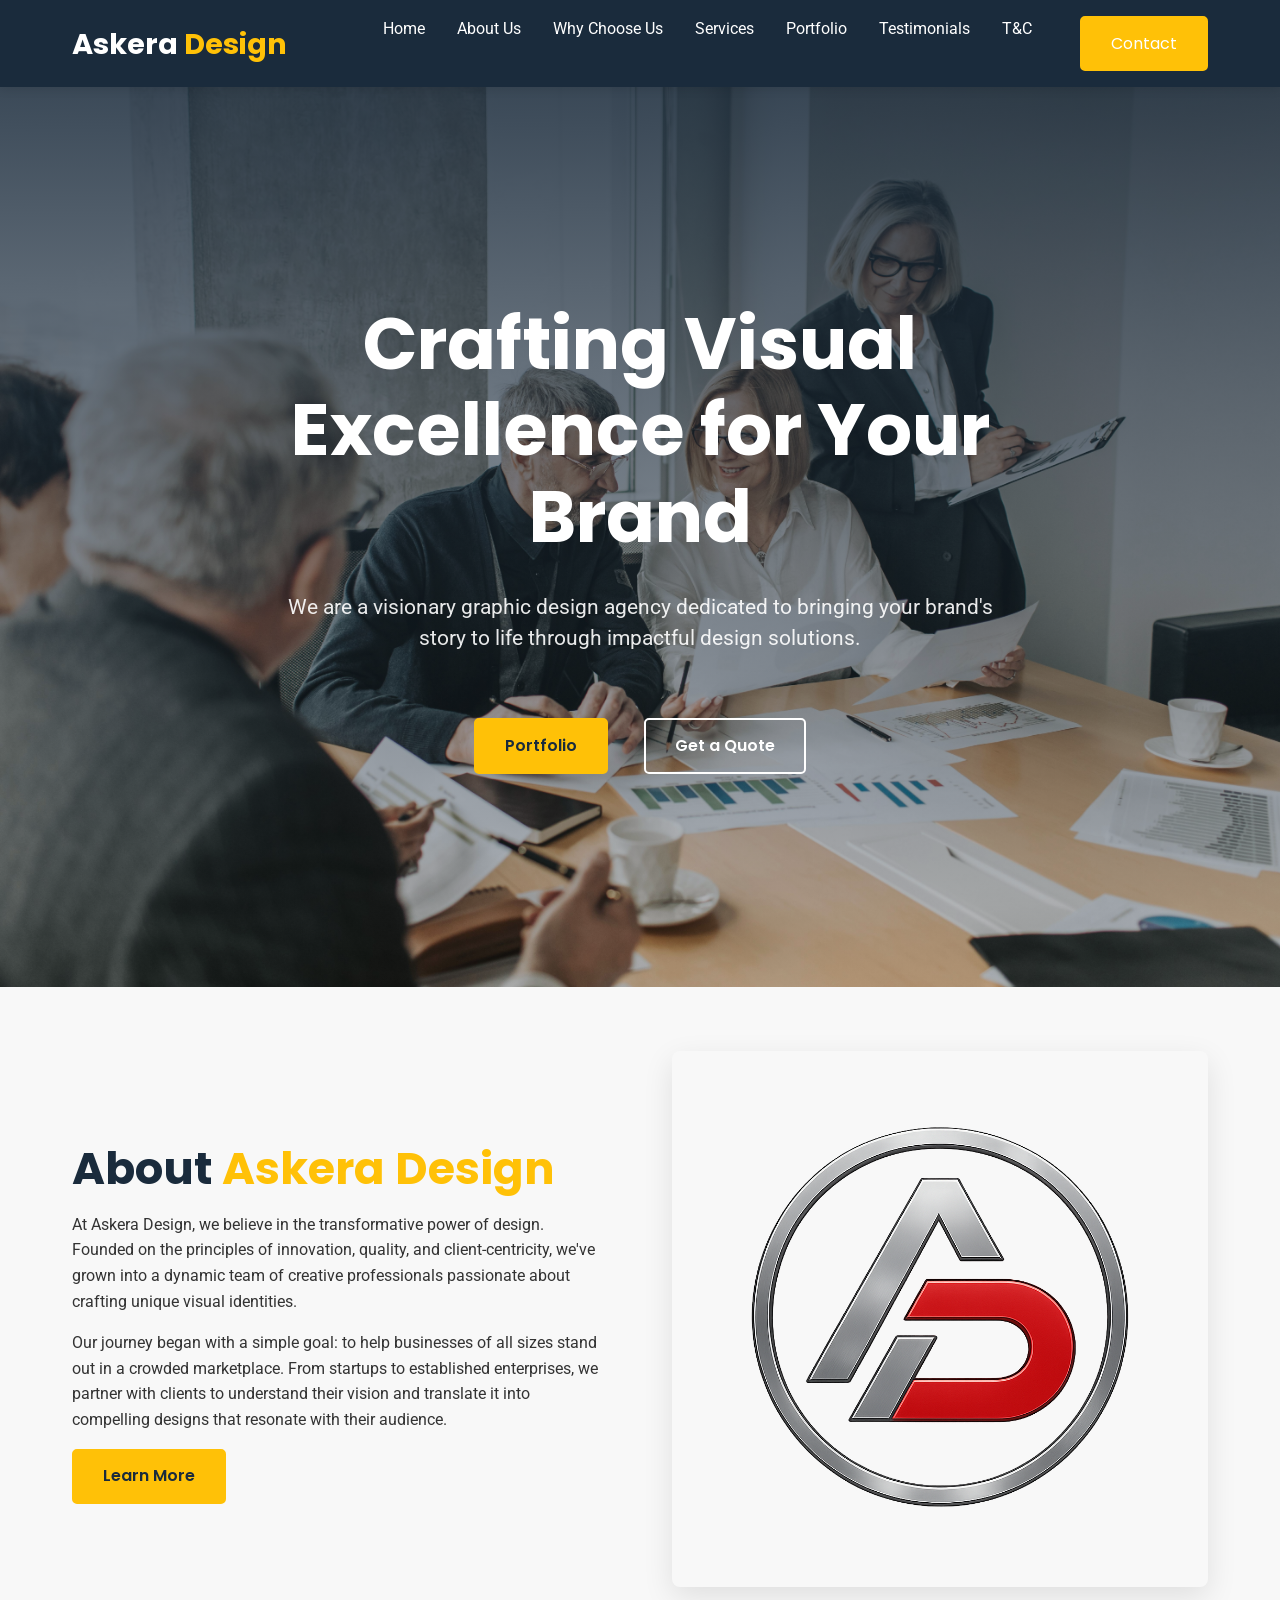
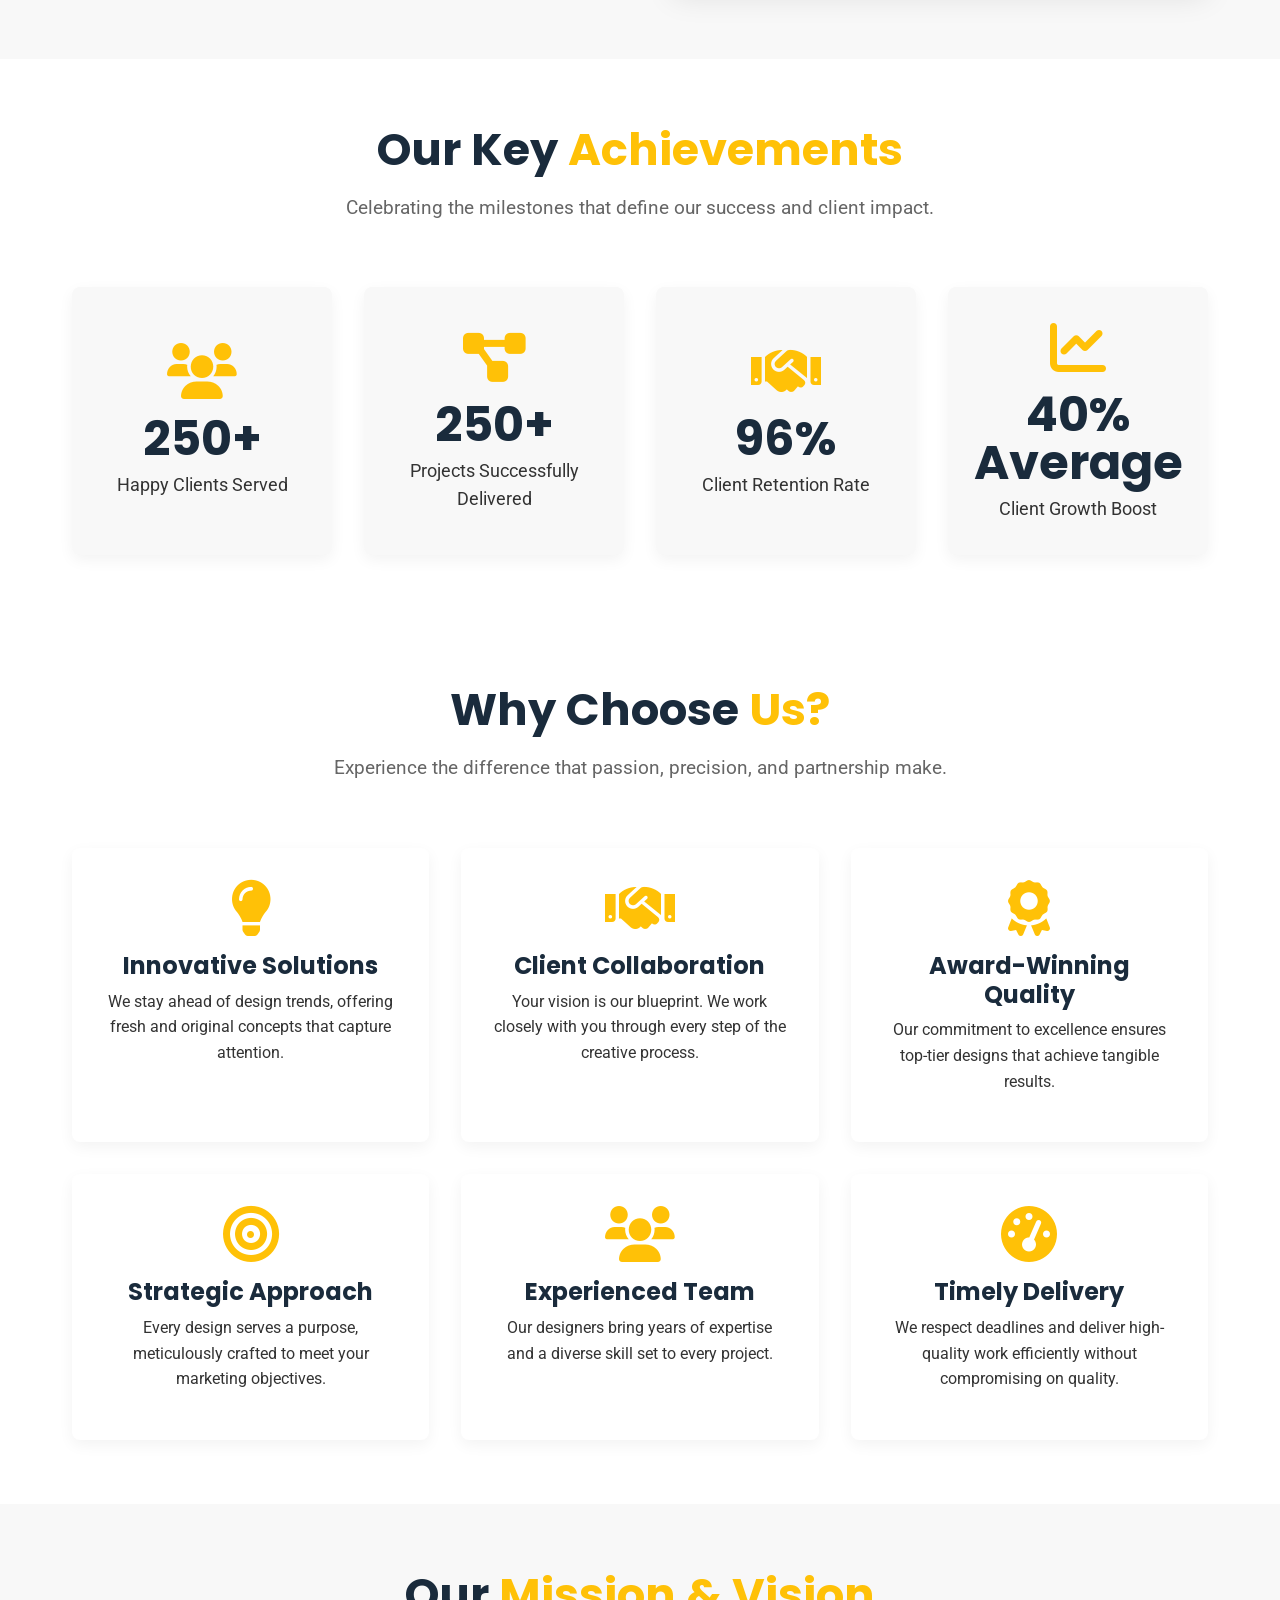
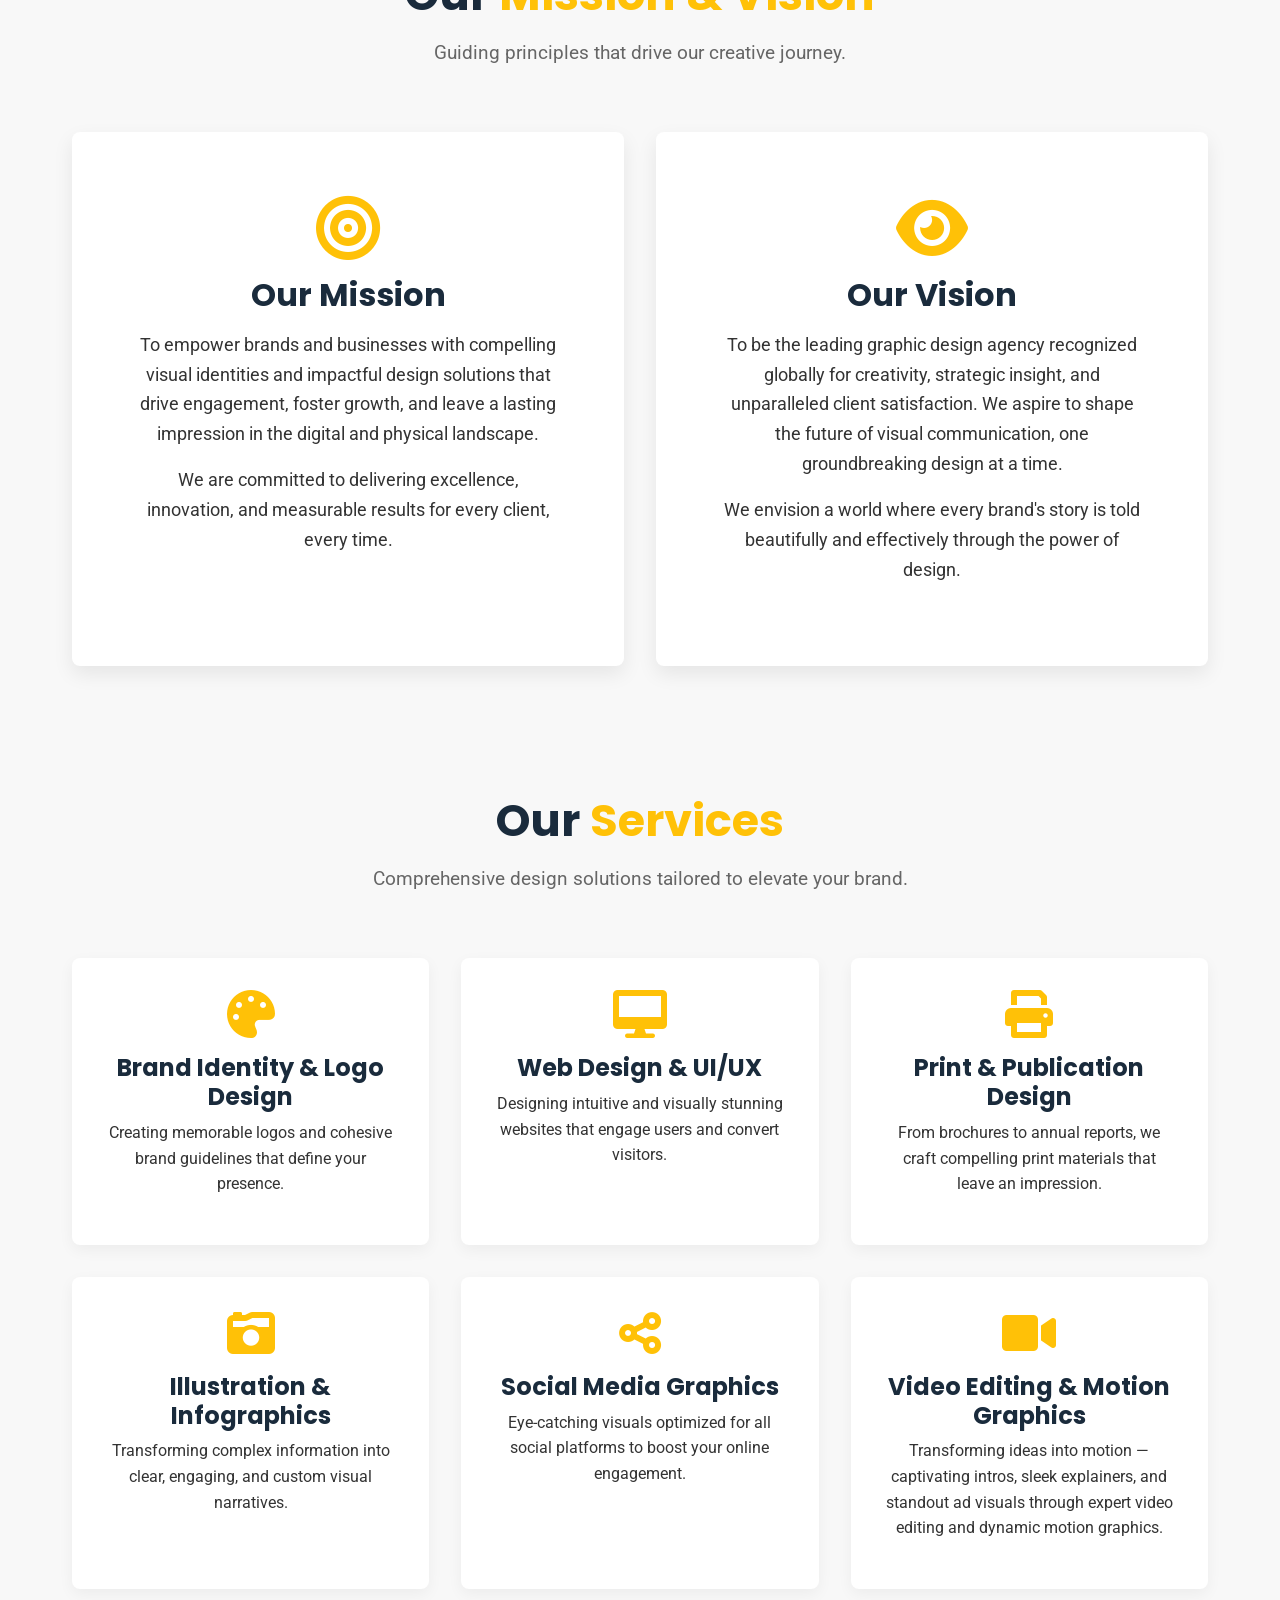
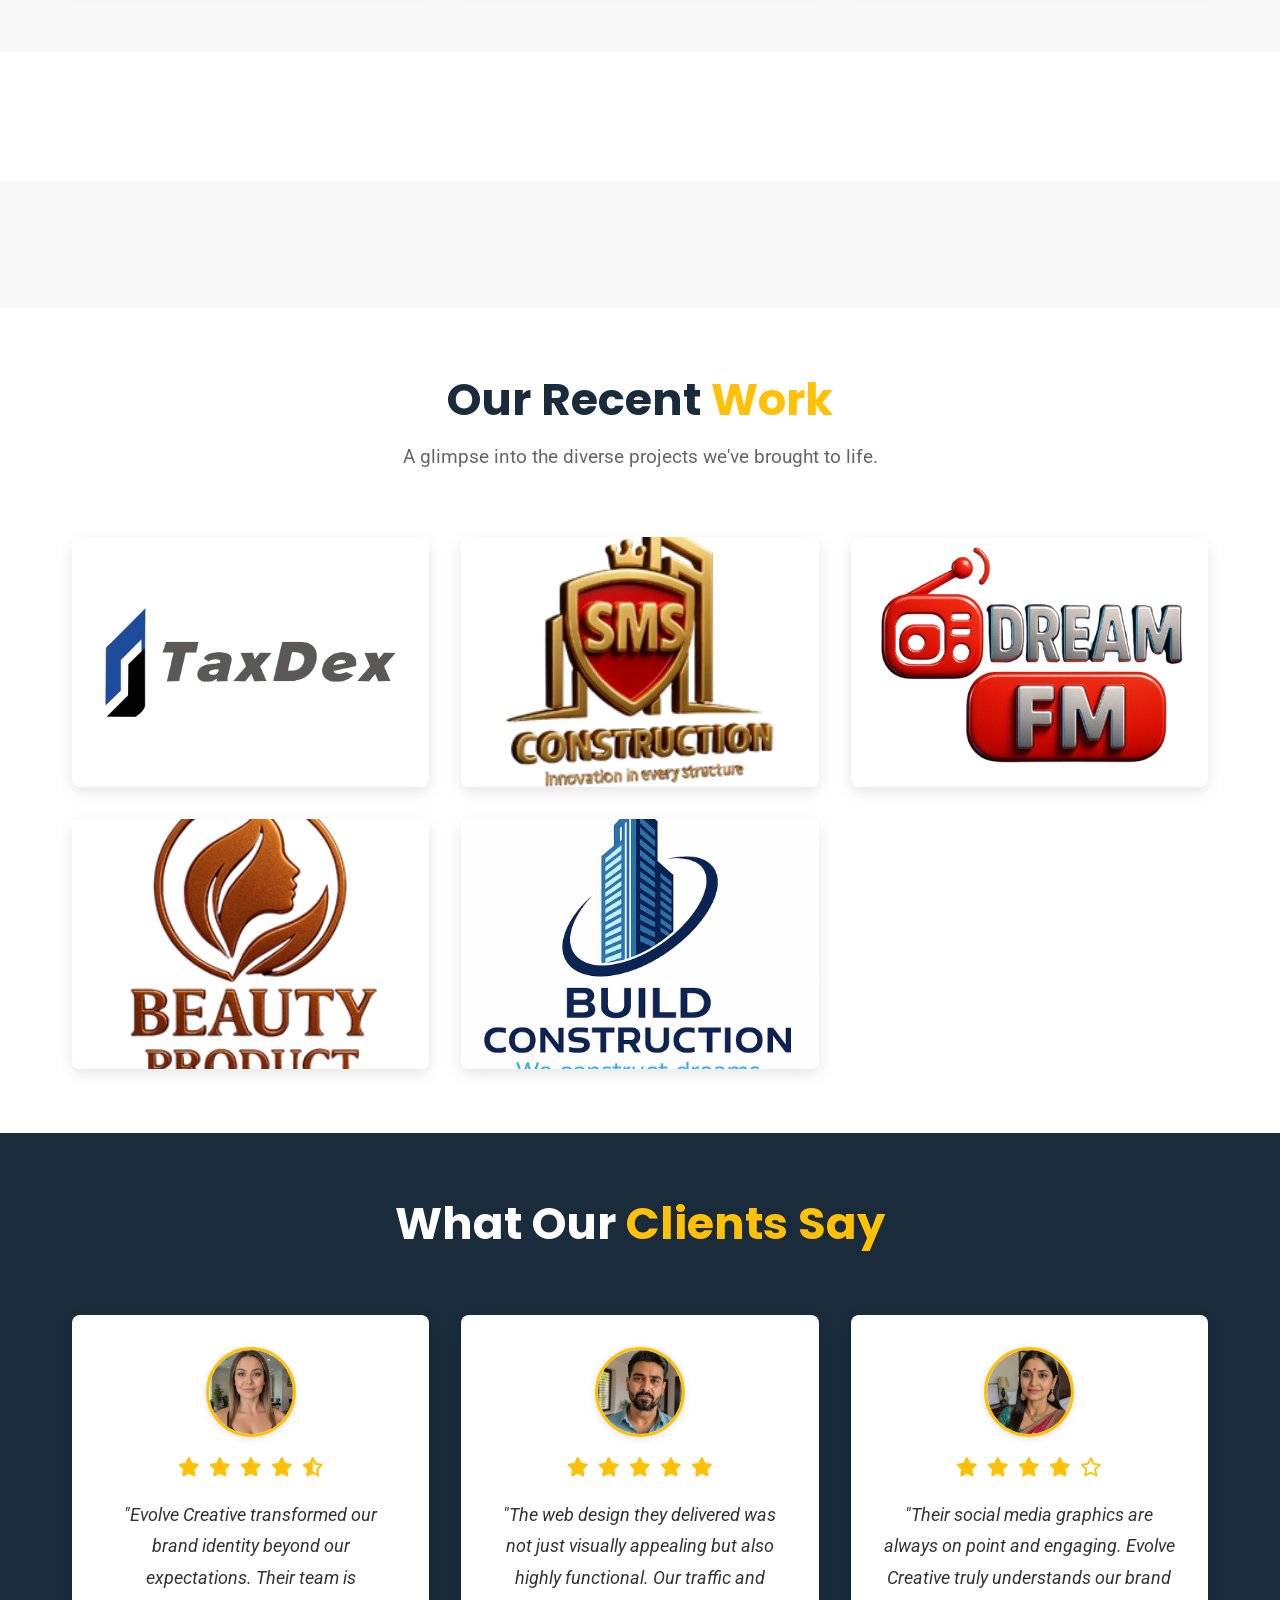
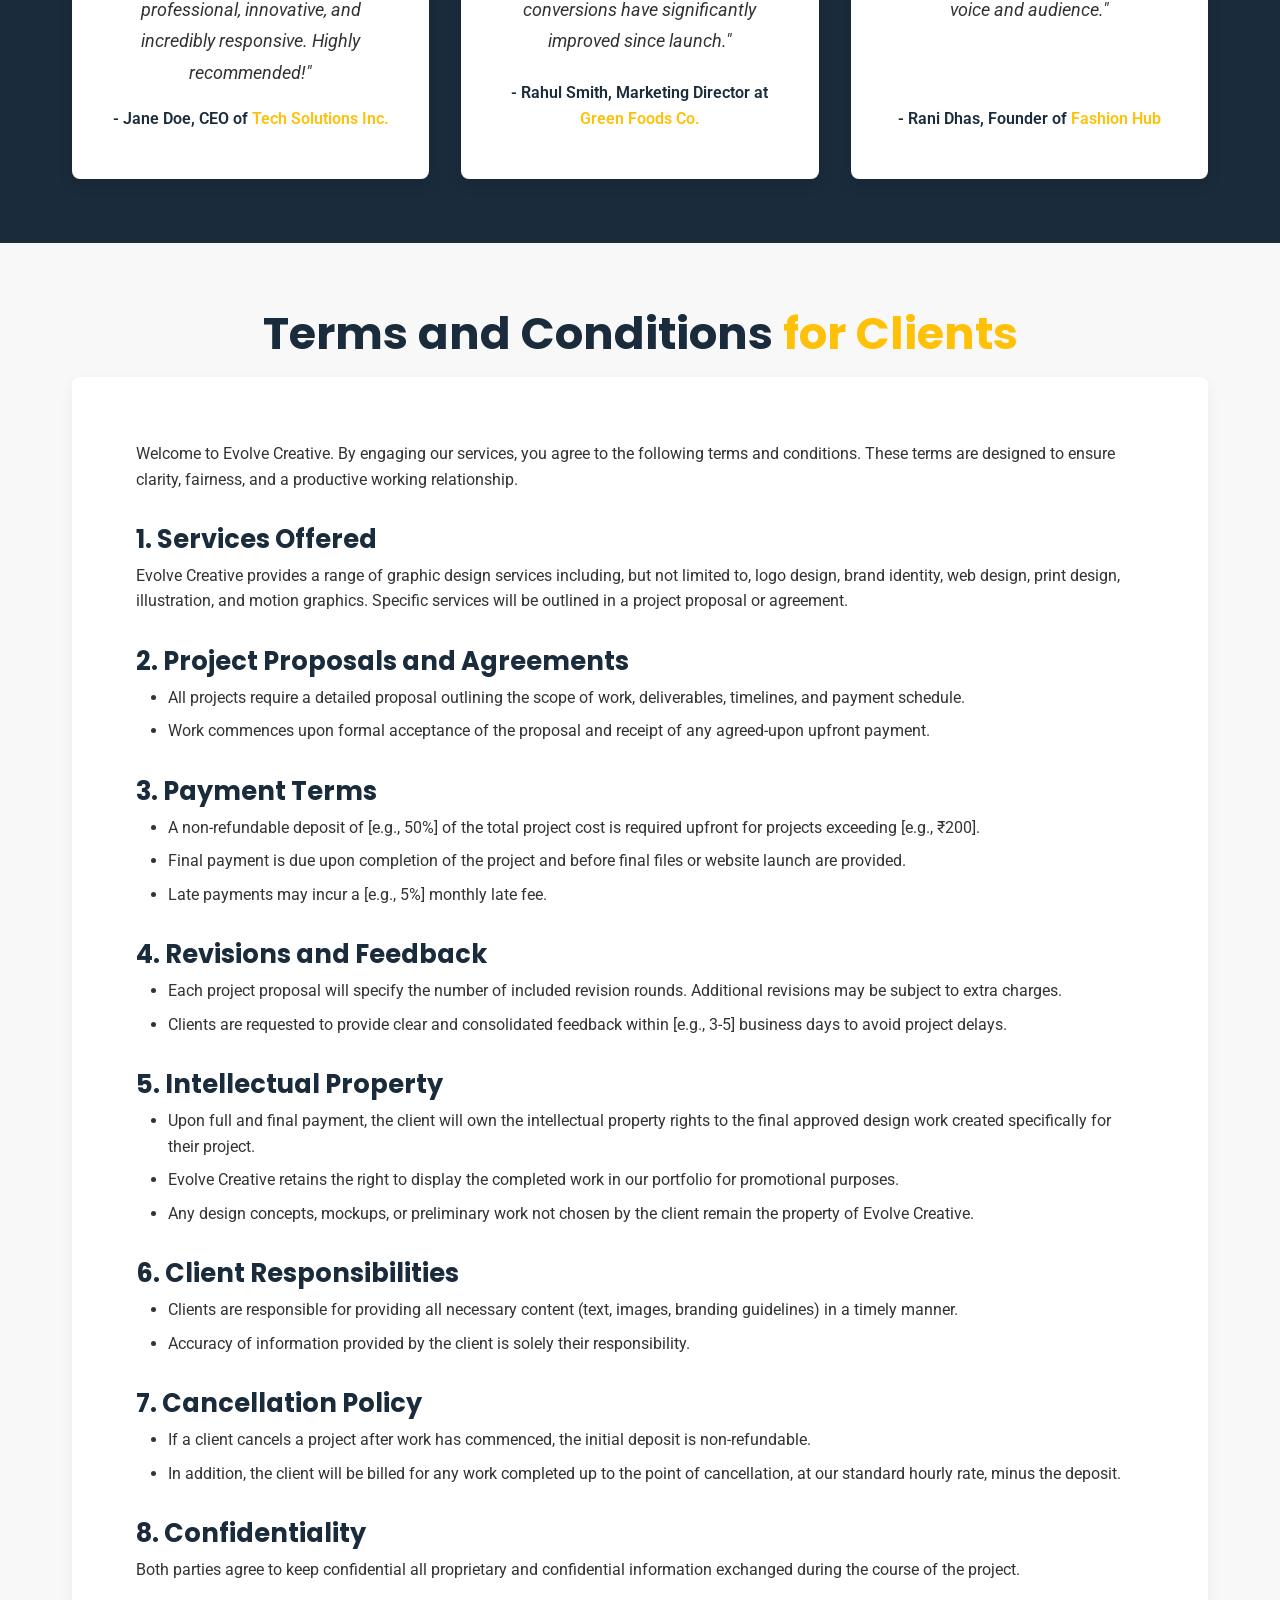
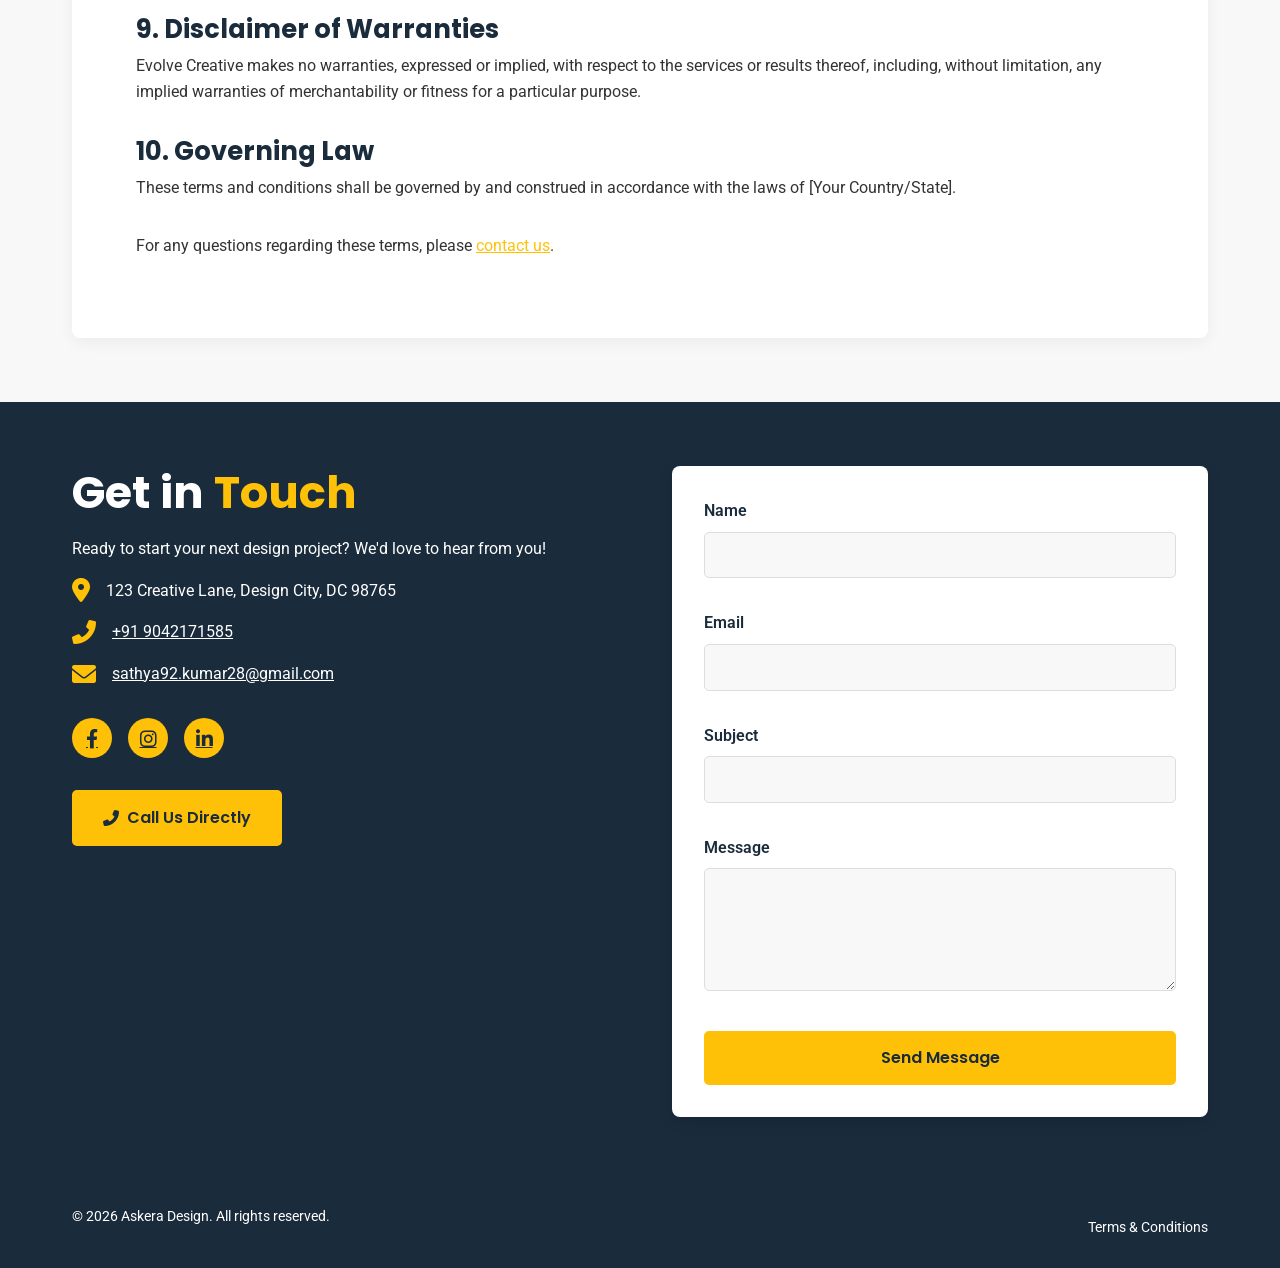
<file: index.htm>
<!DOCTYPE html>
<html lang="en">
<head>
    <meta charset="UTF-8">
    <meta name="viewport" content="width=device-width, initial-scale=1.0">
    <title>Evolve Creative - Graphic Design Agency</title>
    <link rel="stylesheet" href="style.css">
    <link rel="shortcut icon" href="AD.png" type="image/x-icon">
    <link href="https://fonts.googleapis.com/css2?family=Poppins:wght@400;600;700&family=Roboto:wght@300;400;700&display=swap" rel="stylesheet">
    <!-- Font Awesome for icons (optional, but good for professional look) -->
    <link rel="stylesheet" href="https://cdnjs.cloudflare.com/ajax/libs/font-awesome/6.0.0-beta3/css/all.min.css">
</head>
<body>

    <!-- Header & Navigation -->
    <header class="main-header">
        <div class="container header-content">
            <div class="logo">
                <a href="#hero">Askera <span class="accent-text">Design</span></a>
            </div>
            <nav class="main-nav">
                <ul>
                    <li><a href="#hero">Home</a></li>
                    <li><a href="#about">About Us</a></li>
                    <li><a href="#why-choose-us">Why Choose Us</a></li>
                    <li><a href="#services">Services</a></li>
                    <li><a href="#portfolio">Portfolio</a></li>
                    <li><a href="#testimonials">Testimonials</a></li>
                    <li><a href="#terms-conditions">T&C</a></li>
                    <li><a href="#contact" class="btn btn-primary #btnhero">Contact</a></li>
                </ul>
            </nav>
        </div>
    </header>

    <main>
        <!-- Hero Section -->
        <section id="hero" class="hero-section">
            <div class="container hero-content">
                <h1>Crafting Visual Excellence for Your Brand</h1>
                <p>We are a visionary graphic design agency dedicated to bringing your brand's story to life through impactful design solutions.</p>
                <div class="hero-buttons">
                    <a href="#portfolio" class="btn btn-primary">Portfolio </a>
                    <a href="#contact" class="btn btn-outline">Get a Quote</a>
                </div>
            </div>
        </section>

        <!-- About Us Section -->
        <section id="about" class="section-padding bg-light">
            <div class="container about-grid">
                <div class="about-text">
                    <h2 class="section-title">About <span class="accent-text">Askera Design</span></h2>
                    <p>At Askera Design, we believe in the transformative power of design. Founded on the principles of innovation, quality, and client-centricity, we've grown into a dynamic team of creative professionals passionate about crafting unique visual identities.</p>
                    <p>Our journey began with a simple goal: to help businesses of all sizes stand out in a crowded marketplace. From startups to established enterprises, we partner with clients to understand their vision and translate it into compelling designs that resonate with their audience.</p>
                    <a href="#services" class="btn btn-primary">Learn More</a>
                </div>
                <div class="about-image">
                    <img src="AD.png" alt="Creative design office space">
                </div>
            </div>
        </section>

         <section id="achievements" class="section-padding">
            <div class="container text-center">
                <h2 class="section-title">Our Key <span class="accent-text">Achievements</span></h2>
                <p class="section-subtitle">Celebrating the milestones that define our success and client impact.</p>
                <div class="achievements-grid">
                    <div class="achievement-card">
                        <i class="fas fa-users achievement-icon accent-text"></i>
                        <h3 class="achievement-number">250+</h3>
                        <p class="achievement-description">Happy Clients Served</p>
                    </div>
                    <div class="achievement-card">
                        <i class="fas fa-project-diagram achievement-icon accent-text"></i>
                        <h3 class="achievement-number">250+</h3>
                        <p class="achievement-description">Projects Successfully Delivered</p>
                    </div>
                    <div class="achievement-card">
                        <i class="fas fa-handshake achievement-icon accent-text"></i>
                        <h3 class="achievement-number">96%</h3>
                        <p class="achievement-description">Client Retention Rate</p>
                    </div>
                    <div class="achievement-card">
                        <i class="fas fa-chart-line achievement-icon accent-text"></i>
                        <h3 class="achievement-number">40% Average</h3>
                        <p class="achievement-description">Client Growth Boost</p>
                    </div>
                </div>
            </div>
        </section>

        <!-- Why Choose Us Section -->
        <section id="why-choose-us" class="section-padding">
            <div class="container text-center">
                <h2 class="section-title">Why Choose <span class="accent-text">Us?</span></h2>
                <p class="section-subtitle">Experience the difference that passion, precision, and partnership make.</p>
                <div class="grid-3-cols">
                    <div class="feature-card">
                        <i class="fas fa-lightbulb icon-lg accent-text"></i>
                        <h3>Innovative Solutions</h3>
                        <p>We stay ahead of design trends, offering fresh and original concepts that capture attention.</p>
                    </div>
                    <div class="feature-card">
                        <i class="fas fa-handshake icon-lg accent-text"></i>
                        <h3>Client Collaboration</h3>
                        <p>Your vision is our blueprint. We work closely with you through every step of the creative process.</p>
                    </div>
                    <div class="feature-card">
                        <i class="fas fa-award icon-lg accent-text"></i>
                        <h3>Award-Winning Quality</h3>
                        <p>Our commitment to excellence ensures top-tier designs that achieve tangible results.</p>
                    </div>
                    <div class="feature-card">
                        <i class="fas fa-bullseye icon-lg accent-text"></i>
                        <h3>Strategic Approach</h3>
                        <p>Every design serves a purpose, meticulously crafted to meet your marketing objectives.</p>
                    </div>
                    <div class="feature-card">
                        <i class="fas fa-users icon-lg accent-text"></i>
                        <h3>Experienced Team</h3>
                        <p>Our designers bring years of expertise and a diverse skill set to every project.</p>
                    </div>
                    <div class="feature-card">
                        <i class="fas fa-tachometer-alt icon-lg accent-text"></i>
                        <h3>Timely Delivery</h3>
                        <p>We respect deadlines and deliver high-quality work efficiently without compromising on quality.</p>
                    </div>
                </div>
            </div>
        </section>

         <!-- Mission & Vision Section -->
        <section id="mission-vision" class="section-padding bg-light">
            <div class="container text-center">
                <h2 class="section-title">Our <span class="accent-text">Mission & Vision</span></h2>
                <p class="section-subtitle">Guiding principles that drive our creative journey.</p>
                <div class="mission-vision-grid">
                    <div class="mv-card">
                        <i class="fas fa-bullseye mv-icon accent-text"></i>
                        <h3>Our Mission</h3>
                        <p>To empower brands and businesses with compelling visual identities and impactful design solutions that drive engagement, foster growth, and leave a lasting impression in the digital and physical landscape.</p>
                        <p>We are committed to delivering excellence, innovation, and measurable results for every client, every time.</p>
                    </div>
                    <div class="mv-card">
                        <i class="fas fa-eye mv-icon accent-text"></i>
                        <h3>Our Vision</h3>
                        <p>To be the leading graphic design agency recognized globally for creativity, strategic insight, and unparalleled client satisfaction. We aspire to shape the future of visual communication, one groundbreaking design at a time.</p>
                        <p>We envision a world where every brand's story is told beautifully and effectively through the power of design.</p>
                    </div>
                </div>
            </div>
        </section>

        <!-- Services Section -->
        <section id="services" class="section-padding bg-light">
            <div class="container text-center">
                <h2 class="section-title">Our <span class="accent-text">Services</span></h2>
                <p class="section-subtitle">Comprehensive design solutions tailored to elevate your brand.</p>
                <div class="grid-3-cols">
                    <div class="service-card">
                        <i class="fas fa-palette service-icon"></i>
                        <h3>Brand Identity & Logo Design</h3>
                        <p>Creating memorable logos and cohesive brand guidelines that define your presence.</p>
                    </div>
                    <div class="service-card">
                        <i class="fas fa-desktop service-icon"></i>
                        <h3>Web Design & UI/UX</h3>
                        <p>Designing intuitive and visually stunning websites that engage users and convert visitors.</p>
                    </div>
                    <div class="service-card">
                        <i class="fas fa-print service-icon"></i>
                        <h3>Print & Publication Design</h3>
                        <p>From brochures to annual reports, we craft compelling print materials that leave an impression.</p>
                    </div>
                    <div class="service-card">
                        <i class="fas fa-camera-retro service-icon"></i>
                        <h3>Illustration & Infographics</h3>
                        <p>Transforming complex information into clear, engaging, and custom visual narratives.</p>
                    </div>
                    <div class="service-card">
                        <i class="fas fa-share-alt service-icon"></i>
                        <h3>Social Media Graphics</h3>
                        <p>Eye-catching visuals optimized for all social platforms to boost your online engagement.</p>
                    </div>
                    <div class="service-card">
                        <i class="fas fa-video service-icon"></i>
                        <h3>Video Editing & Motion Graphics</h3>
                        <p>Transforming ideas into motion — captivating intros, sleek explainers, and standout ad visuals through expert video editing and dynamic motion graphics.</p>
                    </div>
                </div>
            </div>
        </section>

                <!-- Achievements Section -->
        <section id="achievements" class="section-padding">
            <!-- ... existing Achievements content ... -->
        </section>

        

        <!-- Services Section -->
        <section id="services" class="section-padding bg-light">
            <!-- ... existing Services content ... -->
        </section>

                <!-- Portfolio Section -->
        <section id="portfolio" class="section-padding">
            <div class="container text-center">
                <h2 class="section-title">Our Recent <span class="accent-text">Work</span></h2>
                <p class="section-subtitle">A glimpse into the diverse projects we've brought to life.</p>
                <div class="portfolio-grid">
                    
                    <!-- NEW: 5 Social Media Portfolio Items -->
                    <div class="portfolio-item">
                        <img src="logo TaxDex-01 (1).png" alt="Social Media Campaign for Brand A">
                        <div class="portfolio-overlay">
                            <h3>Social Media Campaign</h3>
                            <p>Brand Engagement Strategy</p>
                            <a href="#" class="view-project-btn"><i class="fas fa-eye"></i> View</a>
                        </div>
                    </div>
                    <div class="portfolio-item">
                        <img src="logo 1.png" alt="Social Media Campaign for Brand B">
                        <div class="portfolio-overlay">
                            <h3>Influencer Graphics</h3>
                            <p>Visuals for Online Presence</p>
                            <a href="#" class="view-project-btn"><i class="fas fa-eye"></i> View</a>
                        </div>
                    </div>
                    <div class="portfolio-item">
                        <img src="logo 2.png" alt="Social Media Campaign for Brand C">
                        <div class="portfolio-overlay">
                            <h3>Animated Stories</h3>
                            <p>Motion Graphics for Social</p>
                            <a href="#" class="view-project-btn"><i class="fas fa-eye"></i> View</a>
                        </div>
                    </div>
                    <div class="portfolio-item">
                        <img src="logo_4_resized_300x300.png" alt="Social Media Campaign for Brand D">
                        <div class="portfolio-overlay">
                            <h3>Platform Specific Ads</h3>
                            <p>Targeted Visual Campaigns</p>
                            <a href="#" class="view-project-btn"><i class="fas fa-eye"></i> View</a>
                        </div>
                    </div>
                    <div class="portfolio-item">
                        <img src="logo 5.png" alt="Social Media Campaign for Brand E">
                        <div class="portfolio-overlay">
                            <h3>Content Calendar Visuals</h3>
                            <p>Consistent Brand Storytelling</p>
                            <a href="#" class="view-project-btn"><i class="fas fa-eye"></i> View</a>
                        </div>
                    </div>

                </div>
                
            </div>
        </section>

                <!-- Client Testimonials Section -->
        <section id="testimonials" class="section-padding bg-dark text-white">
            <div class="container text-center">
                <h2 class="section-title text-white">What Our <span class="accent-text">Clients Say</span></h2>
                <div class="testimonials-grid">
                    <div class="testimonial-card">
                        <img src="Client_Five girl.jpg" alt="Client Jane Doe" class="client-avatar">
                        <div class="rating">
                            <i class="fas fa-star"></i>
                            <i class="fas fa-star"></i>
                            <i class="fas fa-star"></i>
                            <i class="fas fa-star"></i>
                            <i class="fas fa-star-half-alt"></i>
                        </div>
                        <p class="quote">"Evolve Creative transformed our brand identity beyond our expectations. Their team is professional, innovative, and incredibly responsive. Highly recommended!"</p>
                        <p class="client-info">- Jane Doe, CEO of <span class="accent-text">Tech Solutions Inc.</span></p>
                    </div>
                    <div class="testimonial-card">
                        <img src="Client_Four boy.jpg" alt="Client John Smith" class="client-avatar">
                        <div class="rating">
                            <i class="fas fa-star"></i>
                            <i class="fas fa-star"></i>
                            <i class="fas fa-star"></i>
                            <i class="fas fa-star"></i>
                            <i class="fas fa-star"></i>
                        </div>
                        <p class="quote">"The web design they delivered was not just visually appealing but also highly functional. Our traffic and conversions have significantly improved since launch."</p>
                        <p class="client-info">- Rahul Smith, Marketing Director at <span class="accent-text">Green Foods Co.</span></p>
                    </div>
                    <div class="testimonial-card">
                        <img src="Client_Six girl.jpg" alt="Client Emily White" class="client-avatar">
                        <div class="rating">
                            <i class="fas fa-star"></i>
                            <i class="fas fa-star"></i>
                            <i class="fas fa-star"></i>
                            <i class="fas fa-star"></i>
                            <i class="far fa-star"></i>
                        </div>
                        <p class="quote">"Their social media graphics are always on point and engaging. Evolve Creative truly understands our brand voice and audience."</p>
                        <p class="client-info">- Rani Dhas, Founder of <span class="accent-text">Fashion Hub</span></p>
                    </div>
                </div>
            </div>
        </section>

        <!-- Terms and Conditions for Clients Section -->
        <section id="terms-conditions" class="section-padding bg-light">
            <div class="container">
                <h2 class="section-title text-center">Terms and Conditions <span class="accent-text">for Clients</span></h2>
                <div class="terms-content">
                    <p>Welcome to Evolve Creative. By engaging our services, you agree to the following terms and conditions. These terms are designed to ensure clarity, fairness, and a productive working relationship.</p>

                    <h3>1. Services Offered</h3>
                    <p>Evolve Creative provides a range of graphic design services including, but not limited to, logo design, brand identity, web design, print design, illustration, and motion graphics. Specific services will be outlined in a project proposal or agreement.</p>

                    <h3>2. Project Proposals and Agreements</h3>
                    <ul>
                        <li>All projects require a detailed proposal outlining the scope of work, deliverables, timelines, and payment schedule.</li>
                        <li>Work commences upon formal acceptance of the proposal and receipt of any agreed-upon upfront payment.</li>
                    </ul>

                    <h3>3. Payment Terms</h3>
                    <ul>
                        <li>A non-refundable deposit of [e.g., 50%] of the total project cost is required upfront for projects exceeding [e.g., ₹200].</li>
                        <li>Final payment is due upon completion of the project and before final files or website launch are provided.</li>
                        <li>Late payments may incur a [e.g., 5%] monthly late fee.</li>
                    </ul>

                    <h3>4. Revisions and Feedback</h3>
                    <ul>
                        <li>Each project proposal will specify the number of included revision rounds. Additional revisions may be subject to extra charges.</li>
                        <li>Clients are requested to provide clear and consolidated feedback within [e.g., 3-5] business days to avoid project delays.</li>
                    </ul>

                    <h3>5. Intellectual Property</h3>
                    <ul>
                        <li>Upon full and final payment, the client will own the intellectual property rights to the final approved design work created specifically for their project.</li>
                        <li>Evolve Creative retains the right to display the completed work in our portfolio for promotional purposes.</li>
                        <li>Any design concepts, mockups, or preliminary work not chosen by the client remain the property of Evolve Creative.</li>
                    </ul>

                    <h3>6. Client Responsibilities</h3>
                    <ul>
                        <li>Clients are responsible for providing all necessary content (text, images, branding guidelines) in a timely manner.</li>
                        <li>Accuracy of information provided by the client is solely their responsibility.</li>
                    </ul>

                    <h3>7. Cancellation Policy</h3>
                    <ul>
                        <li>If a client cancels a project after work has commenced, the initial deposit is non-refundable.</li>
                        <li>In addition, the client will be billed for any work completed up to the point of cancellation, at our standard hourly rate, minus the deposit.</li>
                    </ul>

                    <h3>8. Confidentiality</h3>
                    <p>Both parties agree to keep confidential all proprietary and confidential information exchanged during the course of the project.</p>

                    <h3>9. Disclaimer of Warranties</h3>
                    <p>Evolve Creative makes no warranties, expressed or implied, with respect to the services or results thereof, including, without limitation, any implied warranties of merchantability or fitness for a particular purpose.</p>

                    <h3>10. Governing Law</h3>
                    <p>These terms and conditions shall be governed by and construed in accordance with the laws of [Your Country/State].</p>

                    <p class="mt-4">For any questions regarding these terms, please <a href="#contact" class="accent-text">contact us</a>.</p>
                </div>
            </div>
        </section>

        <!-- Contact Section -->
        <section id="contact" class="section-padding bg-dark text-white">
            <div class="container contact-grid">
                <div class="contact-info">
                    <h2 class="section-title text-white">Get in <span class="accent-text">Touch</span></h2>
                    <p>Ready to start your next design project? We'd love to hear from you!</p>
                    <div class="info-item">
                        <i class="fas fa-map-marker-alt accent-text"></i>
                        <p>123 Creative Lane, Design City, DC 98765</p>
                    </div>
                    <div class="info-item">
                        <i class="fas fa-phone-alt accent-text"></i>
                        <p><a href="tel:+1234567890" class="text-white">+91 9042171585</a></p>
                    </div>
                    <div class="info-item">
                        <i class="fas fa-envelope accent-text"></i>
                        <p><a href="mailto:info@evolvecreative.com" class="text-white">sathya92.kumar28@gmail.com</a></p>
                    </div>
                    <div class="social-links">
                        <a href="https://www.facebook.com/ASKeraDesign" class="social-icon" target="_blank"><i class="fab fa-facebook-f"></i></a>
                        <a href="https://www.instagram.com/askeradesign/" class="social-icon" target="_blank"><i class="fab fa-instagram"></i></a>
                        <a href="https://www.linkedin.com/in/sathya-kumar-3278a7263/" class="social-icon"><i class="fab fa-linkedin-in"></i></a>
                    </div>
                    <!-- NEW: Call Us Directly Button -->
                    <a href="tel:+91 9042171585" class="btn btn-primary mt-4 btn-call-direct" target="_blank">
                        <i class="fas fa-phone-alt"></i> Call Us Directly
                    </a>
                </div>
                <div class="contact-form">
                    <form action="#" method="POST">
                        <div class="form-group">
                            <label for="name">Name</label>
                            <input type="text" id="name" name="name" required>
                        </div>
                        <div class="form-group">
                            <label for="email">Email</label>
                            <input type="email" id="email" name="email" required>
                        </div>
                        <div class="form-group">
                            <label for="subject">Subject</label>
                            <input type="text" id="subject" name="subject">
                        </div>
                        <div class="form-group">
                            <label for="message">Message</label>
                            <textarea id="message" name="message" rows="5" required></textarea>
                        </div>
                        <button type="submit" class="btn btn-primary btn-block">Send Message</button>
                    </form>
                </div>
            </div>
        </section>
    </main>

    <!-- Footer -->
    <footer class="main-footer">
        <div class="container footer-content">
            <p>© <span id="current-year"></span> Askera Design. All rights reserved.</p>
            <ul class="footer-links">
                <li><a href="#terms-conditions">Terms & Conditions</a></li>
            </ul>
        </div>
    </footer>

    <script>
        document.getElementById('current-year').textContent = new Date().getFullYear();
    </script>
</body>
</html>
</file>
<file: style.css>
/* --- Global Styles & Variables --- */
:root {
    --primary-dark: #1A2B3C; /* Deep Professional Blue/Charcoal */
    --accent-gold: #FFC107; /* Vibrant Gold/Success Yellow */
    --text-dark: #333333;
    --bg-light: #F8F8F8;
    --white: #FFFFFF;

    --font-heading: 'Poppins', sans-serif;
    --font-body: 'Roboto', sans-serif;

    --spacing-xs: 0.5rem;
    --spacing-sm: 1rem;
    --spacing-md: 2rem;
    --spacing-lg: 4rem;
}

* {
    box-sizing: border-box;
    margin: 0;
    padding: 0;
}

html {
    scroll-behavior: smooth;
}

body {
    font-family: var(--font-body);
    line-height: 1.6;
    color: var(--text-dark);
    background-color: var(--white);
}

.container {
    max-width: 1200px;
    margin: 0 auto;
    padding: 0 var(--spacing-md);
}

.section-padding {
    padding: var(--spacing-lg) 0;
}

.text-center {
    text-align: center;
}

.bg-light {
    background-color: var(--bg-light);
}

.bg-dark {
    background-color: var(--primary-dark);
}

.text-white {
    color: var(--white);
}

.accent-text {
    color: var(--accent-gold);
}

/* --- Typography --- */
h1, h2, h3, h4, h5, h6 {
    font-family: var(--font-heading);
    color: var(--primary-dark);
    line-height: 1.2;
    margin-bottom: var(--spacing-sm);
}

h1 { font-size: 3.5rem; margin-bottom: var(--spacing-md); }
h2 { font-size: 2.8rem; margin-bottom: var(--spacing-md); }
h3 { font-size: 1.8rem; margin-bottom: var(--spacing-sm); }
p { margin-bottom: var(--spacing-sm); }

.section-title {
    font-size: 2.8rem;
    margin-bottom: var(--spacing-sm);
}

.section-subtitle {
    font-size: 1.2rem;
    color: #666;
    margin-bottom: var(--spacing-lg);
}

/* --- Buttons --- */
.btn {
    display: inline-block;
    padding: 0.8rem 1.8rem;
    border-radius: 5px;
    text-decoration: none;
    font-family: var(--font-heading);
    font-weight: 600;
    font-size: 1rem;
    transition: all 0.3s ease;
    cursor: pointer;
    border: 2px solid transparent; /* For outline button consistency */
}

.btn-primary {
    background-color: var(--accent-gold);
    color: var(--primary-dark);
    border-color: var(--accent-gold);
}

.btn-primary:hover {
    background-color: darken(var(--accent-gold), 10%); /* Pseudo-darken, use real value */
    background-color: #e6b000; /* Slightly darker gold */
    transform: translateY(-2px);
}

.btn-outline {
    background-color: transparent;
    color: var(--white); /* Default for hero, will be var(--primary-dark) for light sections */
    border-color: var(--white); /* Default for hero */
}

/* Specific button style for light backgrounds if needed */
.bg-light .btn-outline {
    color: var(--primary-dark);
    border-color: var(--primary-dark);
}

.btn-outline:hover {
    background-color: var(--accent-gold);
    color: var(--primary-dark);
    border-color: var(--accent-gold);
    transform: translateY(-2px);
}

.btn-block {
    width: 100%;
    text-align: center;
}

/* --- Header & Navigation (Flexbox) --- */
.main-header {
    background-color: var(--primary-dark);
    color: var(--white);
    padding: 1rem 0;
    position: sticky;
    top: 0;
    z-index: 1000;
    box-shadow: 0 2px 10px rgba(0, 0, 0, 0.1);
}

.header-content {
    display: flex;
    justify-content: space-between;
    align-items: center;
}

.logo a {
    font-family: var(--font-heading);
    font-size: 1.8rem;
    font-weight: 700;
    color: var(--white);
    text-decoration: none;
}

.main-nav ul {
    display: flex;
    list-style: none;
}

.main-nav ul li {
    margin-left: var(--spacing-md);
}

.main-nav ul li a {
    color: var(--white);
    text-decoration: none;
    font-weight: 400;
    transition: color 0.3s ease;
}

.main-nav ul li a:hover {
    color: var(--accent-gold);
}

.main-nav ul li .btn-primary {
    margin-left: var(--spacing-sm); /* Adjust spacing for the contact button */
}

/* --- Hero Section (Flexbox) --- */
.hero-section {
    background: linear-gradient(rgba(26, 43, 60, 0.85), rgba(26, 43, 60, 0.2)), url('cover.jpg') no-repeat center center/cover;
    min-height: 100vh;
    display: flex;
    align-items: center;
    justify-content: center;
    text-align: center;
    color: var(--white);
}

.hero-content {
    max-width: 800px;
    padding: var(--spacing-md);
}

.hero-content h1 {
    font-size: 4.5rem;
    color: var(--white);
    margin-bottom: var(--spacing-md);
}

.hero-content p {
    font-size: 1.3rem;
    margin-bottom: var(--spacing-lg);
    line-height: 1.5;
    opacity: 0.9;
}

.hero-buttons .btn {
    margin: 0 var(--spacing-sm);
}

.hero-buttons .btn-outline {
    border-color: var(--white);
    color: var(--white);
}

.hero-buttons .btn-outline:hover {
    background-color: var(--white);
    color: var(--primary-dark);
}

/* --- Achievements Section (Grid) --- */
#achievements {
    background-color: var(--white); /* Ensure it's a clean white background */
}

.achievements-grid {
    display: grid;
    grid-template-columns: repeat(auto-fit, minmax(250px, 1fr)); /* Flexible columns, at least 250px wide */
    gap: var(--spacing-md);
    margin-top: var(--spacing-lg);
}

.achievement-card {
    background-color: var(--bg-light); /* Light gray background for cards */
    padding: var(--spacing-md);
    border-radius: 8px;
    box-shadow: 0 5px 15px rgba(0, 0, 0, 0.05);
    text-align: center;
    transition: transform 0.3s ease, box-shadow 0.3s ease;
    display: flex;
    flex-direction: column;
    justify-content: center;
    align-items: center;
    min-height: 180px; /* Give cards a consistent minimum height */
}

.achievement-card:hover {
    transform: translateY(-8px); /* More pronounced lift effect */
    box-shadow: 0 15px 30px rgba(0, 0, 0, 0.1); /* Stronger shadow on hover */
    background-color: var(--white); /* White background on hover for contrast */
}

.achievement-icon {
    font-size: 3.5rem; /* Large icon size */
    margin-bottom: var(--spacing-sm);
    display: block;
    color: var(--accent-gold); /* Gold accent for impact */
    /* Handled by .accent-text class in HTML, but defined here for clarity */
}

.achievement-number {
    font-size: 3rem; /* Very large numbers for prominence */
    font-weight: 700; /* Bold numbers */
    color: var(--primary-dark);
    margin-bottom: var(--spacing-xs);
    line-height: 1; /* Tighter line height for large numbers */
}

.achievement-description {
    font-size: 1.1rem;
    color: var(--text-dark);
    margin-bottom: 0; /* No bottom margin on last element in card */
}

/* Responsive adjustments */
@media (max-width: 768px) {
    .achievements-grid {
        grid-template-columns: repeat(auto-fit, minmax(200px, 1fr)); /* Allow smaller cards */
    }
    .achievement-number {
        font-size: 2.5rem; /* Slightly smaller numbers on mobile */
    }
    .achievement-icon {
        font-size: 3rem;
    }
}

@media (max-width: 480px) {
    .achievements-grid {
        grid-template-columns: 1fr; /* Stack into single column on very small screens */
    }
}

/* --- Mission & Vision Section (Grid) --- */
.mission-vision-grid {
    display: grid;
    grid-template-columns: repeat(auto-fit, minmax(350px, 1fr)); /* Two columns, flexible width */
    gap: var(--spacing-md);
    margin-top: var(--spacing-lg);
    align-items: start; /* Align cards at the top */
}

.mv-card {
    background-color: var(--white);
    padding: var(--spacing-lg); /* More padding for a substantial feel */
    border-radius: 8px;
    box-shadow: 0 8px 20px rgba(0, 0, 0, 0.08); /* Slightly more pronounced shadow */
    text-align: center;
    transition: transform 0.3s ease, box-shadow 0.3s ease;
    height: 100%; /* Ensure cards are same height even if content differs slightly */
    display: flex; /* Use flexbox for content within card */
    flex-direction: column;
    justify-content: flex-start; /* Align content to top within card */
}

.mv-card:hover {
    transform: translateY(-5px); /* Lift effect on hover */
    box-shadow: 0 12px 25px rgba(0, 0, 0, 0.12); /* Enhanced shadow on hover */
}

.mv-icon {
    font-size: 4rem; /* Larger icon size */
    margin-bottom: var(--spacing-sm);
    display: block; /* Ensure margin applies correctly */
    /* Color handled by .accent-text class in HTML */
}

.mv-card h3 {
    font-size: 2rem; /* Larger heading */
    color: var(--primary-dark);
    margin-bottom: var(--spacing-sm);
}

.mv-card p {
    font-size: 1.1rem; /* Slightly larger body text for readability */
    line-height: 1.7;
    color: var(--text-dark);
    margin-bottom: var(--spacing-sm); /* Default paragraph spacing */
}

/* Responsive adjustments for smaller screens */
@media (max-width: 768px) {
    .mission-vision-grid {
        grid-template-columns: 1fr; /* Stack columns on smaller screens */
    }
}



/* --- About Us Section (Grid) --- */
.about-grid {
    display: grid;
    grid-template-columns: repeat(auto-fit, minmax(300px, 1fr));
    gap: var(--spacing-lg);
    align-items: center;
}

.about-image img {
    max-width: 100%;
    height: auto;
    border-radius: 8px;
    box-shadow: 0 10px 30px rgba(0, 0, 0, 0.1);
}

/* --- Why Choose Us / Services (Grid) --- */
.grid-3-cols {
    display: grid;
    grid-template-columns: repeat(auto-fit, minmax(280px, 1fr));
    gap: var(--spacing-md);
    margin-top: var(--spacing-lg);
}

.feature-card, .service-card {
    background-color: var(--white);
    padding: var(--spacing-md);
    border-radius: 8px;
    box-shadow: 0 5px 15px rgba(0, 0, 0, 0.05);
    transition: transform 0.3s ease, box-shadow 0.3s ease;
    text-align: center;
}

.feature-card:hover, .service-card:hover {
    transform: translateY(-5px);
    box-shadow: 0 10px 25px rgba(0, 0, 0, 0.1);
}

.icon-lg {
    font-size: 3.5rem;
    margin-bottom: var(--spacing-sm);
    display: block; /* Ensures margin works */
}

.service-icon {
    font-size: 3rem;
    color: var(--accent-gold);
    margin-bottom: var(--spacing-sm);
}

.feature-card h3, .service-card h3 {
    font-size: 1.5rem;
    margin-bottom: var(--spacing-xs);
    color: var(--primary-dark);
}

/* Existing CSS (no changes needed for layout/styling) */
.portfolio-grid {
    display: grid;
    grid-template-columns: repeat(auto-fit, minmax(300px, 1fr));
    gap: var(--spacing-md);
    margin-top: var(--spacing-lg);
}

.portfolio-item {
    position: relative;
    overflow: hidden;
    border-radius: 8px;
    box-shadow: 0 5px 15px rgba(0, 0, 0, 0.1);
}

.portfolio-item img {
    width: 100%;
    height: 250px; /* Fixed height for consistent grid */
    object-fit: cover;
    display: block;
    transition: transform 0.4s ease;
}

.portfolio-overlay {
    position: absolute;
    top: 0;
    left: 0;
    width: 100%;
    height: 100%;
    background-color: rgba(26, 43, 60, 0.9); /* Dark overlay */
    color: var(--white);
    display: flex;
    flex-direction: column;
    justify-content: center;
    align-items: center;
    opacity: 0;
    transition: opacity 0.4s ease;
    text-align: center;
    padding: var(--spacing-sm);
}

.portfolio-item:hover .portfolio-overlay {
    opacity: 1;
}

.portfolio-item:hover img {
    transform: scale(1.05);
}

/* ... (and other .portfolio-overlay, .view-project-btn styles) ... */

/* --- Client Testimonials Section (Grid) --- */
.testimonials-grid {
    display: grid;
    grid-template-columns: repeat(auto-fit, minmax(300px, 1fr));
    gap: var(--spacing-md);
    margin-top: var(--spacing-lg);
}

.testimonial-card {
    background-color: var(--white);
    color: var(--text-dark);
    padding: var(--spacing-md);
    border-radius: 8px;
    box-shadow: 0 5px 15px rgba(0, 0, 0, 0.1);
    text-align: center;
    display: flex; /* Use flexbox for internal alignment */
    flex-direction: column;
    align-items: center;
    justify-content: space-between; /* Distribute space */
}

.testimonial-card .client-avatar {
    width: 90px;
    height: 90px;
    border-radius: 50%;
    object-fit: cover;
    margin-bottom: var(--spacing-sm);
    border: 3px solid var(--accent-gold); /* A subtle accent border */
    box-shadow: 0 2px 8px rgba(0, 0, 0, 0.1);
}

.testimonial-card .rating {
    color: var(--accent-gold); /* Gold stars for success */
    font-size: 1.2rem;
    margin-bottom: var(--spacing-sm);
}

.testimonial-card .rating i {
    margin: 0 2px; /* Small space between stars */
}

.testimonial-card .quote {
    font-style: italic;
    font-size: 1.1rem;
    margin-bottom: var(--spacing-sm);
    line-height: 1.8;
    flex-grow: 1; /* Allow quote to take up available space */
}

.testimonial-card .client-info {
    font-weight: 600;
    color: var(--primary-dark);
    font-size: 1rem;
    margin-top: auto; /* Push client info to the bottom */
}

/* Responsive adjustments if needed, though grid will handle most */
@media (max-width: 768px) {
    .testimonials-grid {
        grid-template-columns: 1fr; /* Stack on smaller screens */
    }
}

/* --- Terms and Conditions (Basic Formatting) --- */
.terms-content {
    background-color: var(--white);
    padding: var(--spacing-lg);
    border-radius: 8px;
    box-shadow: 0 5px 15px rgba(0, 0, 0, 0.05);
}

.terms-content h3 {
    color: var(--primary-dark);
    margin-top: var(--spacing-md);
    margin-bottom: var(--spacing-xs);
    font-size: 1.6rem;
}

.terms-content ul {
    list-style: disc;
    margin-left: var(--spacing-md);
    margin-bottom: var(--spacing-sm);
}

.terms-content ul li {
    margin-bottom: var(--spacing-xs);
}

/* --- Contact Section (Grid & Flexbox for form elements) --- */
.contact-grid {
    display: grid;
    grid-template-columns: repeat(auto-fit, minmax(300px, 1fr));
    gap: var(--spacing-lg);
    align-items: start;
}

.contact-info .info-item {
    display: flex;
    align-items: center;
    margin-bottom: var(--spacing-sm);
}

.contact-info .info-item i {
    font-size: 1.5rem;
    margin-right: var(--spacing-sm);
    color: var(--accent-gold);
}

.contact-info .info-item p {
    margin: 0;
}

/* --- Buttons --- */
.btn {
    display: inline-block; /* Keep this for general buttons without icons */
    padding: 0.8rem 1.8rem;
    border-radius: 5px;
    text-decoration: none;
    font-family: var(--font-heading);
    font-weight: 600;
    font-size: 1rem;
    transition: all 0.3s ease;
    cursor: pointer;
    border: 2px solid transparent;
}

.btn-primary {
    background-color: var(--accent-gold);
    color: var(--primary-dark);
    border-color: var(--accent-gold);
    /* NEW: Flexbox properties for icon alignment */
    display: inline-flex; /* Change from inline-block to inline-flex */
    align-items: center;
    justify-content: center; /* Centers content if button is wider than text+icon */
    gap: var(--spacing-xs); /* Space between icon and text */
}

.btn-primary:hover {
    background-color: #e6b000; /* Slightly darker gold */
    transform: translateY(-2px);
}

/* ... (rest of your button styles) ... */

/* Add this specific rule for the Call Us Directly button for margin */
.btn-call-direct {
    margin-top: var(--spacing-md); /* Ensures spacing from social links */
}

/* You might want to adjust the general `mt-4` class if it's no longer needed elsewhere */
/* (Currently mt-4 is 2rem, this new btn-call-direct specific class is 2rem) */
/* You can remove .mt-4 from the HTML if you define the margin here. */

.social-links {
    margin-top: var(--spacing-md);
    display: flex;
    gap: var(--spacing-sm);
}

.social-icon {
    display: inline-flex;
    justify-content: center;
    align-items: center;
    width: 40px;
    height: 40px;
    background-color: var(--accent-gold);
    color: var(--primary-dark);
    border-radius: 50%;
    font-size: 1.2rem;
    transition: background-color 0.3s ease, transform 0.3s ease;
}

.social-icon:hover {
    background-color: var(--white);
    color: var(--primary-dark);
    transform: translateY(-3px);
}

.contact-form {
    background-color: var(--white);
    padding: var(--spacing-md);
    border-radius: 8px;
    box-shadow: 0 5px 15px rgba(0, 0, 0, 0.1);
}

.form-group {
    margin-bottom: var(--spacing-md);
}

.form-group label {
    display: block;
    margin-bottom: var(--spacing-xs);
    font-weight: 600;
    color: var(--primary-dark);
}

.form-group input,
.form-group textarea {
    width: 100%;
    padding: 0.8rem;
    border: 1px solid #ddd;
    border-radius: 5px;
    font-family: var(--font-body);
    font-size: 1rem;
    background-color: var(--bg-light);
    color: var(--text-dark);
    transition: border-color 0.3s ease;
}

.form-group input:focus,
.form-group textarea:focus {
    outline: none;
    border-color: var(--accent-gold);
    box-shadow: 0 0 0 3px rgba(255, 193, 7, 0.3);
}

/* --- Footer (Flexbox) --- */
.main-footer {
    background-color: var(--primary-dark);
    color: var(--white);
    padding: 1.5rem 0;
    font-size: 0.9rem;
}

.footer-content {
    display: flex;
    justify-content: space-between;
    align-items: center;
    flex-wrap: wrap; /* Allows wrapping on smaller screens */
    text-align: center;
}

.footer-links {
    list-style: none;
    display: flex;
    gap: var(--spacing-sm);
    margin-top: 5px; /* For wrap alignment */
}

.footer-links a {
    color: var(--white);
    text-decoration: none;
    transition: color 0.3s ease;
}

.footer-links a:hover {
    color: var(--accent-gold);
}

/* --- Utility Classes (Margin Top) --- */
.mt-4 {
    margin-top: var(--spacing-md);
}

/* --- Responsive Design (Media Queries) --- */
@media (max-width: 992px) {
    .hero-content h1 {
        font-size: 3.5rem;
    }

    .main-nav ul {
        gap: var(--spacing-sm);
    }
}

@media (max-width: 768px) {
    .main-nav {
        display: none; /* Hide for mobile, would typically be a hamburger menu */
    }

    .header-content {
        justify-content: center; /* Center logo if nav is hidden */
    }

    .hero-content h1 {
        font-size: 2.8rem;
    }

    .hero-content p {
        font-size: 1.1rem;
    }

    .hero-buttons {
        flex-direction: column;
        gap: var(--spacing-sm);
    }

    .hero-buttons .btn {
        width: 80%; /* Make buttons full width */
        margin: 0 auto;
    }

    .section-title {
        font-size: 2.2rem;
    }

    .about-grid {
        grid-template-columns: 1fr; /* Stack columns */
        text-align: center;
    }

    .about-image {
        order: -1; /* Move image above text on mobile */
    }

    .grid-3-cols,
    .portfolio-grid,
    .testimonials-grid,
    .contact-grid {
        grid-template-columns: repeat(auto-fit, minmax(250px, 1fr)); /* More flexible on smaller screens */
    }

    .footer-content {
        flex-direction: column;
        gap: var(--spacing-sm);
    }

    .footer-links {
        flex-direction: column;
        gap: var(--spacing-xs);
    }
}

@media (max-width: 480px) {
    .hero-content h1 {
        font-size: 2.2rem;
    }
    .main-header {
        padding: 0.8rem 0;
    }
    .logo a {
        font-size: 1.5rem;
    }
    .section-padding {
        padding: var(--spacing-md) 0;
    }
    .container {
        padding: 0 var(--spacing-sm);
    }
    .portfolio-item img {
        height: 200px;
    }
}
</file>
